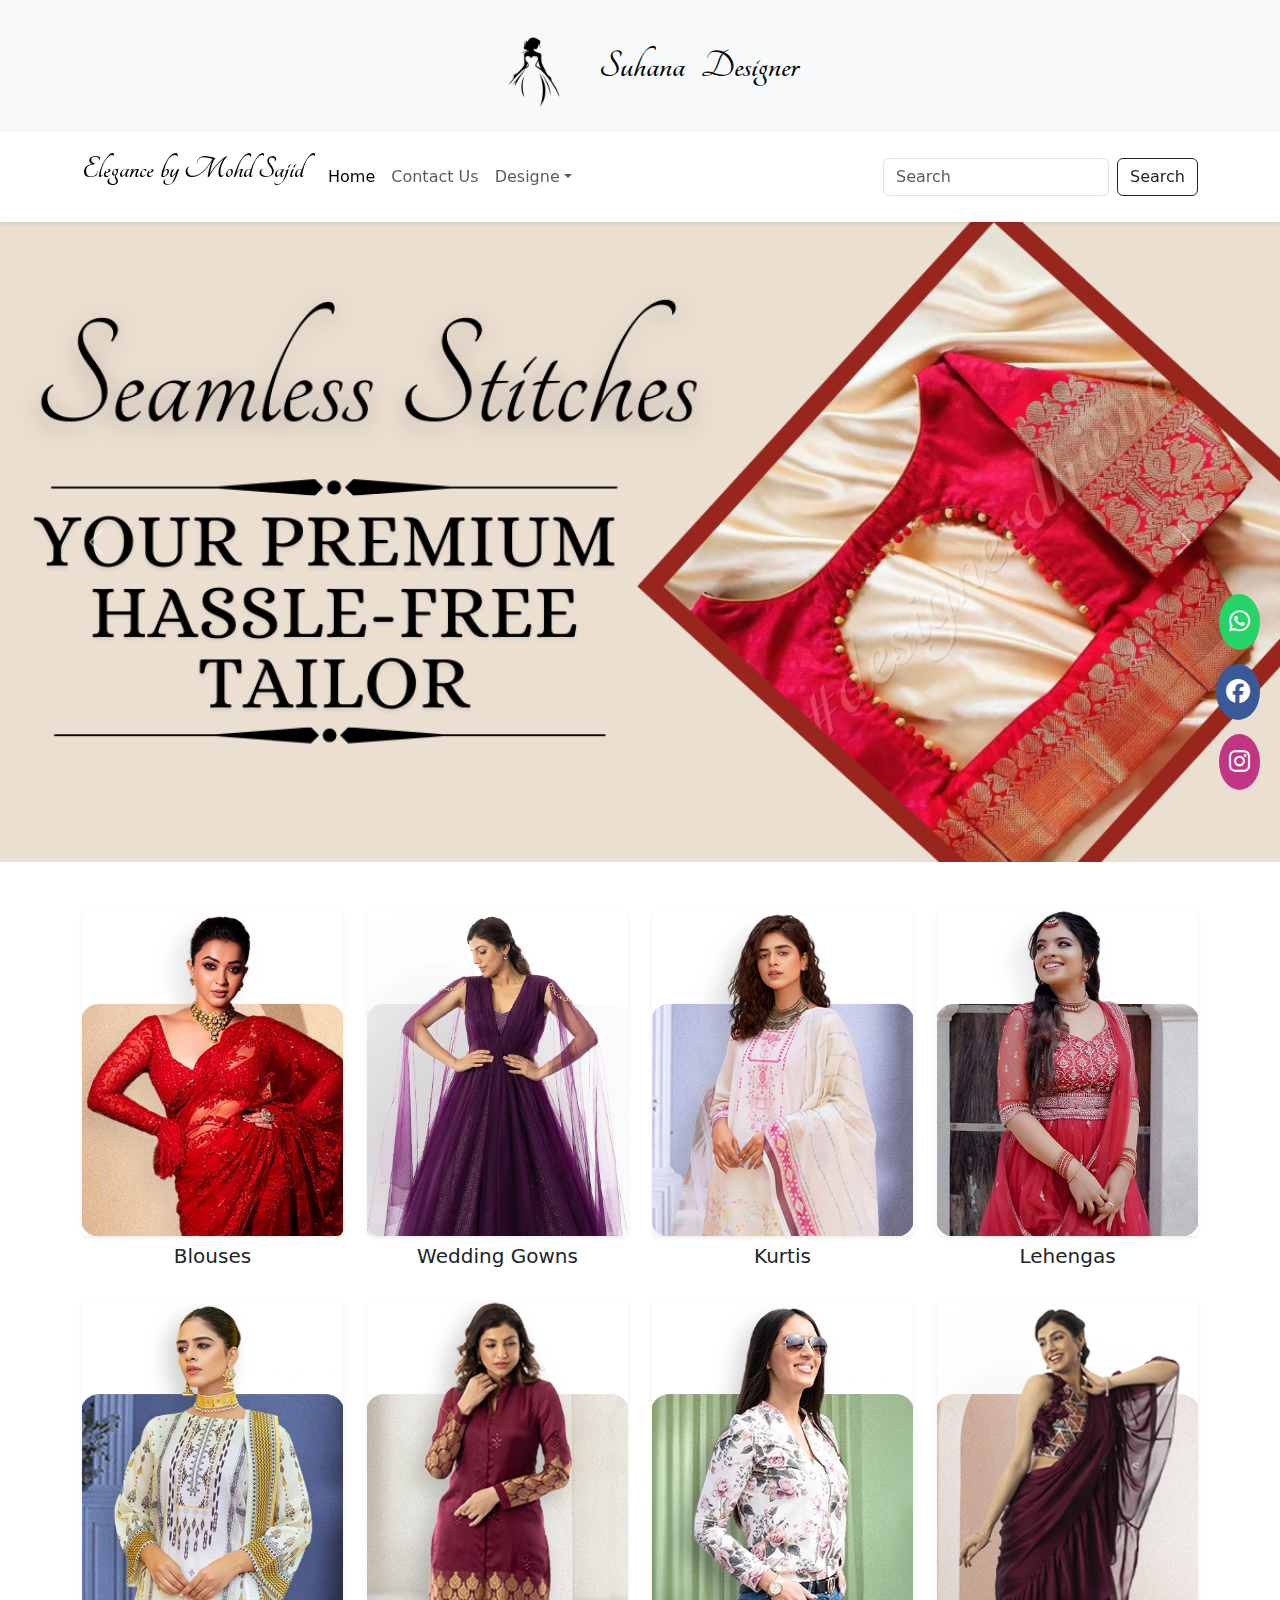
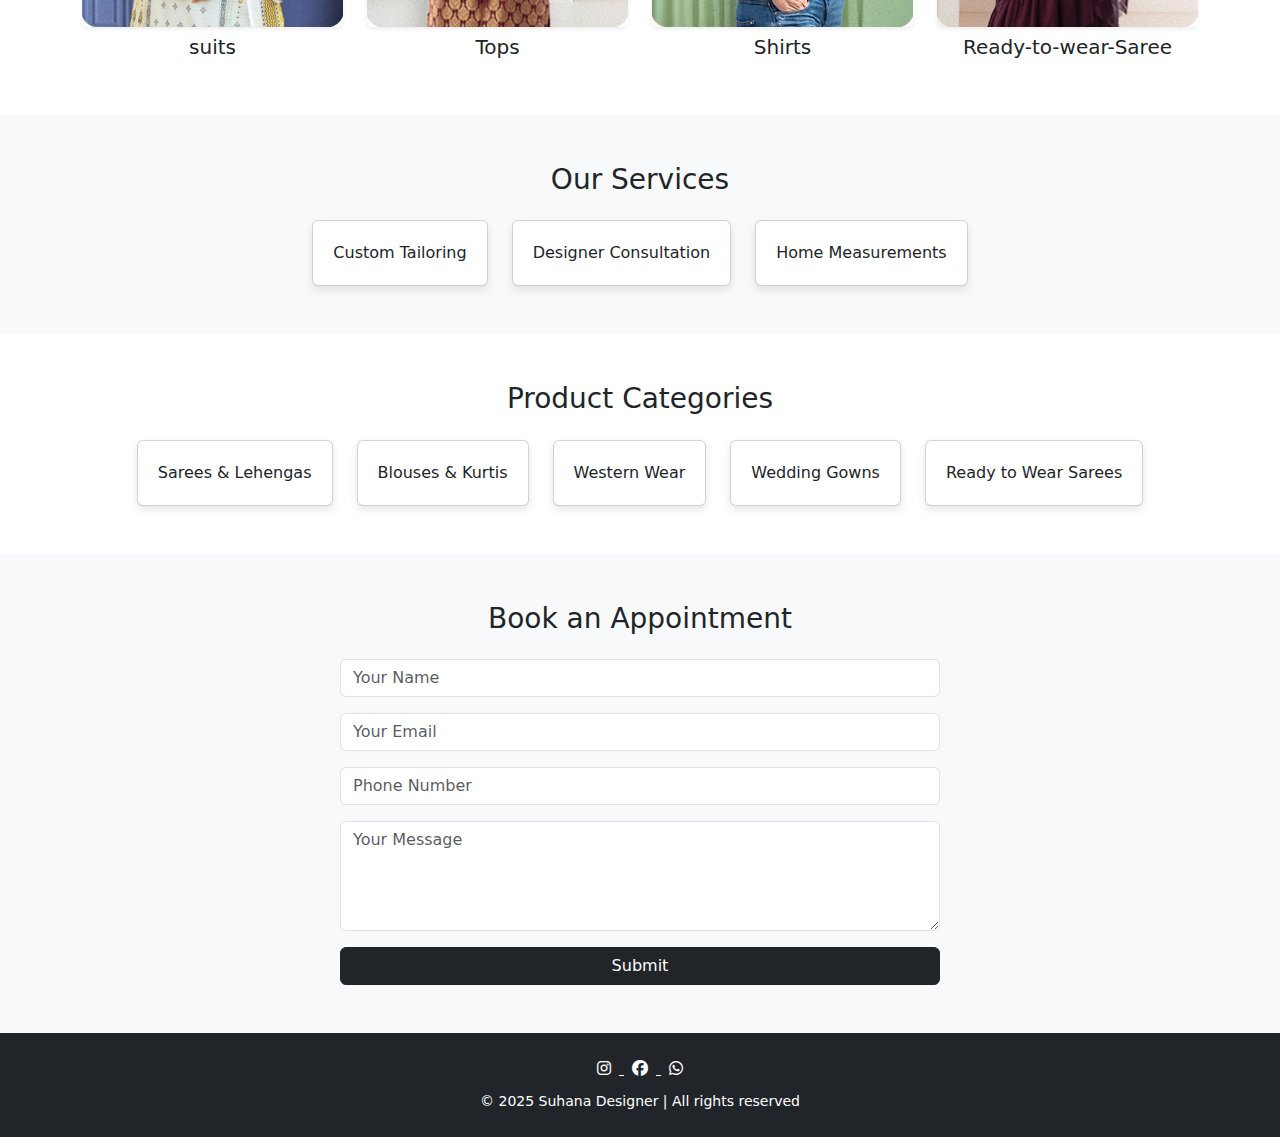
<file: index.html>
<!DOCTYPE html>
<html lang="en">
<head>
  <meta charset="UTF-8" />
  <meta name="viewport" content="width=device-width, initial-scale=1.0"/>
  <title>Suhana Designer</title>
  <link rel="stylesheet" href="fashion2.css" />
  <link rel="icon" type="image/png" sizes="32x32" href="favicon-32x32.png">
  <link href="https://cdn.jsdelivr.net/npm/bootstrap@5.3.5/dist/css/bootstrap.min.css" rel="stylesheet">
  <link rel="stylesheet" href="https://cdnjs.cloudflare.com/ajax/libs/font-awesome/6.5.0/css/all.min.css">
  <link rel="preconnect" href="https://fonts.googleapis.com">
  <link rel="preconnect" href="https://fonts.gstatic.com" crossorigin>
  <link href="https://fonts.googleapis.com/css2?family=Lavishly+Yours&family=Merienda:wght@300..900&family=Rancho&family=Roboto:ital,wght@0,100..900;1,100..900&family=Tangerine:wght@400;700&display=swap" rel="stylesheet">
  <link rel="js" href="myproject.js">
</head>
<body>

  <!-- Header -->
<header class="bg-light shadow-sm py-3">
  <div class="container text-center d-flex flex-column flex-md-row align-items-center justify-content-center gap-3">
    <img src="logo-removebg-preview.png" alt="Suhana Designer Logo" class="img-fluid" style="max-height: 100px;">
    <h1 class="fw-bold display-6 m-0">Suhana </h1>
    <h1 class="fw-bold display-6 m-0">Designer</h1>
  </div>
</header>

  <!-- Navbar -->
  <nav class="navbar navbar-expand-lg navbar-light bg-white shadow-sm sticky-top">
    <div class="container">
      <a class="navbar-brand fw-bold" href="index.html"> <p id="pa">Elegance by Mohd Sajid</p> </a>
      <button class="navbar-toggler" type="button" data-bs-toggle="collapse" data-bs-target="#navbarNav">
        <span class="navbar-toggler-icon"></span>
      </button>
      <div class="collapse navbar-collapse" id="navbarNav">
        <ul class="navbar-nav me-auto">
          <li class="nav-item"><a class="nav-link active" href="index.html">Home</a></li>
          <li class="nav-item"><a class="nav-link" href="contact.html">Contact Us</a></li>
          <li class="nav-item dropdown">
            <a class="nav-link dropdown-toggle" data-bs-toggle="dropdown" href="#">Designe</a>
            <ul class="dropdown-menu">
              <li><a class="dropdown-item" href="abrar1.html">Blouse</a></li>
              <li><a class="dropdown-item" href="abrar2.html">Wedding Gowns</a></li>
              <li><a class="dropdown-item" href="abrar3.html">Indo Western</a></li>
              <li><a class="dropdown-item" href="abrar4.html">Lehenga</a></li>
              <li><a class="dropdown-item" href="abrar5.html">Suits</a></li>
              <li><a class="dropdown-item" href="abrar6.html">Western wear</a></li>
              <li><a class="dropdown-item" href="abrar7.html">Kurtis</a></li>
            </ul>
          </li>
        </ul>
        <form class="d-flex" role="search" onsubmit="return handleSearch(event)">
          <input id="searchInput" class="form-control me-2" type="blouse" placeholder="Search" />
          <button class="btn btn-outline-dark" type="submit">Search</button>
        </form>
      </div>
    </div>
  </nav>

  <!-- Carousel -->
  <div id="mainCarousel" class="carousel slide" data-bs-ride="carousel">
    <div class="carousel-inner">
      <div class="carousel-item active">
        <img src="1.png" class="d-block w-100" alt="Slide 1">
      </div>
      <div class="carousel-item">
        <img src="2.png" class="d-block w-100" alt="Slide 2">
      </div>
      <div class="carousel-item">
        <img src="3.png" class="d-block w-100" alt="Slide 3">
      </div>
    </div>
    <button class="carousel-control-prev" type="button" data-bs-target="#mainCarousel" data-bs-slide="prev">
      <span class="carousel-control-prev-icon"></span>
    </button>
    <button class="carousel-control-next" type="button" data-bs-target="#mainCarousel" data-bs-slide="next">
      <span class="carousel-control-next-icon"></span>
    </button>
  </div>

  <!-- Gallery -->
  <section class="gallery container py-5">
    <div class="row g-4">
      <div class="col-md-3 col-sm-6 text-center">
        
        <a href="abrar1.html"><img src="Blouse.webp" alt="Blouses" class="img-fluid rounded shadow-sm"></a>
        <h5 class="mt-2">Blouses</h5>
      </div>
      <div class="col-md-3 col-sm-6 text-center">
        <a href="abrar2.html"><img src="Dress.webp" alt="Dress" class="img-fluid rounded shadow-sm"></a>
        <h5 class="mt-2">Wedding Gowns</h5>
      </div>
      <div class="col-md-3 col-sm-6 text-center">
        <a href="abrar7.html"><img src="Kurta-kurti.webp" alt="Kurtis" class="img-fluid rounded shadow-sm"></a>
        <h5 class="mt-2">Kurtis</h5>
      </div>
      <div class="col-md-3 col-sm-6 text-center">
        <a href="abrar4.html"><img src="Lehenga.webp" alt="Lehenga" class="img-fluid rounded shadow-sm"></a>
        <h5 class="mt-2">Lehengas</h5>
      </div>
      <div class="col-md-3 col-sm-6 text-center">
        <a href="abrar5.html"><img src="Salwar-suit.webp" alt="Dress" class="img-fluid rounded shadow-sm"></a>
        <h5 class="mt-2">suits</h5>
      </div>
      <div class="col-md-3 col-sm-6 text-center">
       <a href="https://www.google.com/search?q=tops+for+women&sca_esv=6f5fcc8f272f4316&udm=2&biw=1280&bih=585&sxsrf=AHTn8zrhl8NwTwsIPZv17HXx-Qxqdc1kCg%3A1744482800389&ei=8LH6Z7S9F83R2roPxMCUmQM&oq=tops&gs_lp=[base64]&sclient=img"> <img src="Top (1).webp" alt="Dress" class="img-fluid rounded shadow-sm"></a>
        <h5 class="mt-2">Tops</h5>
      </div>
      <div class="col-md-3 col-sm-6 text-center">
        <a href="https://www.google.com/search?q=shirts+for+women&sca_esv=6f5fcc8f272f4316&udm=2&biw=1280&bih=585&sxsrf=AHTn8zoZlrUScQ2L38aHu_LRmVSLgW3FCw%3A1744483110040&ei=JrP6Z8ydAo6Q4-EPmpkT&ved=0ahUKEwjMyNyAktOMAxUOyDgGHZrMBAAQ4dUDCBE&uact=5&oq=shirts+for+women&gs_lp=[base64]&sclient=img"><img src="top.webp" alt="Dress" class="img-fluid rounded shadow-sm"></a>
        <h5 class="mt-2">Shirts</h5>
      </div>
      <div class="col-md-3 col-sm-6 text-center">
        <a href="https://www.google.com/search?q=ready+to+wear+saree+for+women&sca_esv=6f5fcc8f272f4316&udm=2&biw=1280&bih=585&sxsrf=AHTn8zosVrRqHm0tdUdALIyXYTai_QL-yA%3A1744483197495&ei=fbP6Z_PxHZyD4-EPk4W7yAE&oq=ready+to++for+women&gs_lp=[base64]&sclient=img"><img src="Ready-to-wear-Saree.webp" alt="Dress" class="img-fluid rounded shadow-sm"></a>
        <h5 class="mt-2">Ready-to-wear-Saree</h5>
      </div>
    </div>
  </section>

  <!-- Services -->
  <section class="py-5 bg-light text-center">
    <h3 class="mb-4">Our Services</h3>
    <div class="container d-flex flex-wrap justify-content-center gap-4">
      <div class="card service-card">Custom Tailoring</div>
      <div class="card service-card">Designer Consultation</div>
      <div class="card service-card">Home Measurements</div>
    </div>
  </section>

  <!-- Product Categories -->
  <section class="py-5 text-center">
    <h3 class="mb-4">Product Categories</h3>
    <div class="container d-flex flex-wrap justify-content-center gap-4">
      <div class="card category-card">Sarees & Lehengas</div>
      <div class="card category-card">Blouses & Kurtis</div>
      <div class="card category-card">Western Wear</div>
      <div class="card category-card">Wedding Gowns</div>
      <div class="card category-card">Ready to Wear Sarees</div>
    </div>
  </section>

   <!-- Contact -->
  <section class="py-5 bg-light" id="contact">
    <div class="container">
      <h3 class="text-center mb-4">Book an Appointment</h3>
      <form class="contact-form mx-auto" style="max-width: 600px;" method="POST" action="mailto:mohdabrar9010@gmail.com" enctype="text/plain">
        <input type="text" name="Name" class="form-control mb-3" placeholder="Your Name" required />
        <input type="email" name="Email" class="form-control mb-3" placeholder="Your Email" required />
        <input type="tel" name="Phone" class="form-control mb-3" placeholder="Phone Number" required />
        <textarea name="Message" class="form-control mb-3" rows="4" placeholder="Your Message"></textarea>
        <button class="btn btn-dark w-100" type="submit">Submit</button>
      </form>
    </div>
  </section>


<!-- WhatsApp Button -->
<a href="https://wa.me/919010660212" class="whatsapp-button" target="_blank" title="Chat on WhatsApp">
  <i class="fab fa-whatsapp"></i>
</a>

<!-- Optional: Add social buttons similar to WhatsApp -->
<a href="https://www.instagram.com/suhana_designer.99" class="instagram-button" target="_blank" title="Follow on Instagram">
  <i class="fab fa-instagram"></i>
</a>

<a href="https://www.facebook.com/Abrar Khan" class="facebook-button" target="_blank" title="Follow on Facebook">
  <i class="fab fa-facebook"></i>
</a>



  <!-- Footer -->
<footer class="text-center py-4 bg-dark text-white">
  <div class="mb-2">
    <a href="https://www.instagram.com/suhana_designer.99" target="_blank" class="text-white">
      <i class="fab fa-instagram mx-2"></i>
    </a>
    <a href="https://www.facebook.com/Abrar Khan" target="_blank" class="text-white">
      <i class="fab fa-facebook mx-2"></i>
    </a>
    <a href="https://wa.me/919010660212" target="_blank" class="text-white">
      <i class="fab fa-whatsapp mx-2"></i>
    </a>
  </div>
  <small>&copy; 2025 Suhana Designer | All rights reserved</small>
</footer>


  <script src="https://cdn.jsdelivr.net/npm/bootstrap@5.3.5/dist/js/bootstrap.bundle.min.js"></script>

</search>

<script>
  function handleSearch(event) {
    event.preventDefault();

    const input = document.getElementById("searchInput").value.trim().toLowerCase();

    // Map of keywords to page URLs
    const pageMap = {
      "blouse": "abrar1.html",
      "wedding gown": "abrar2.html",
      "gown": "abrar2.html",
      "indo western": "abrar3.html",
      "lehenga": "abrar4.html",
      "suit": "abrar5.html",
      "western wear": "abrar6.html",
      "kurti": "abrar7.html",
      "kurtis": "abrar7.html",
      "tops": "https://www.google.com/search?q=tops+for+women",
      "shirts": "https://www.google.com/search?q=shirts+for+women",
      "saree": "https://www.google.com/search?q=ready+to+wear+saree+for+women"
    };

    // Find matching page
    const match = Object.keys(pageMap).find(keyword => input.includes(keyword));

    if (match) {
      window.location.href = pageMap[match];
    } else {
      alert("No matching result found. Try keywords like 'lehenga', 'kurti', or 'gown'.");
    }

    return false;
  }
</script>
</file>
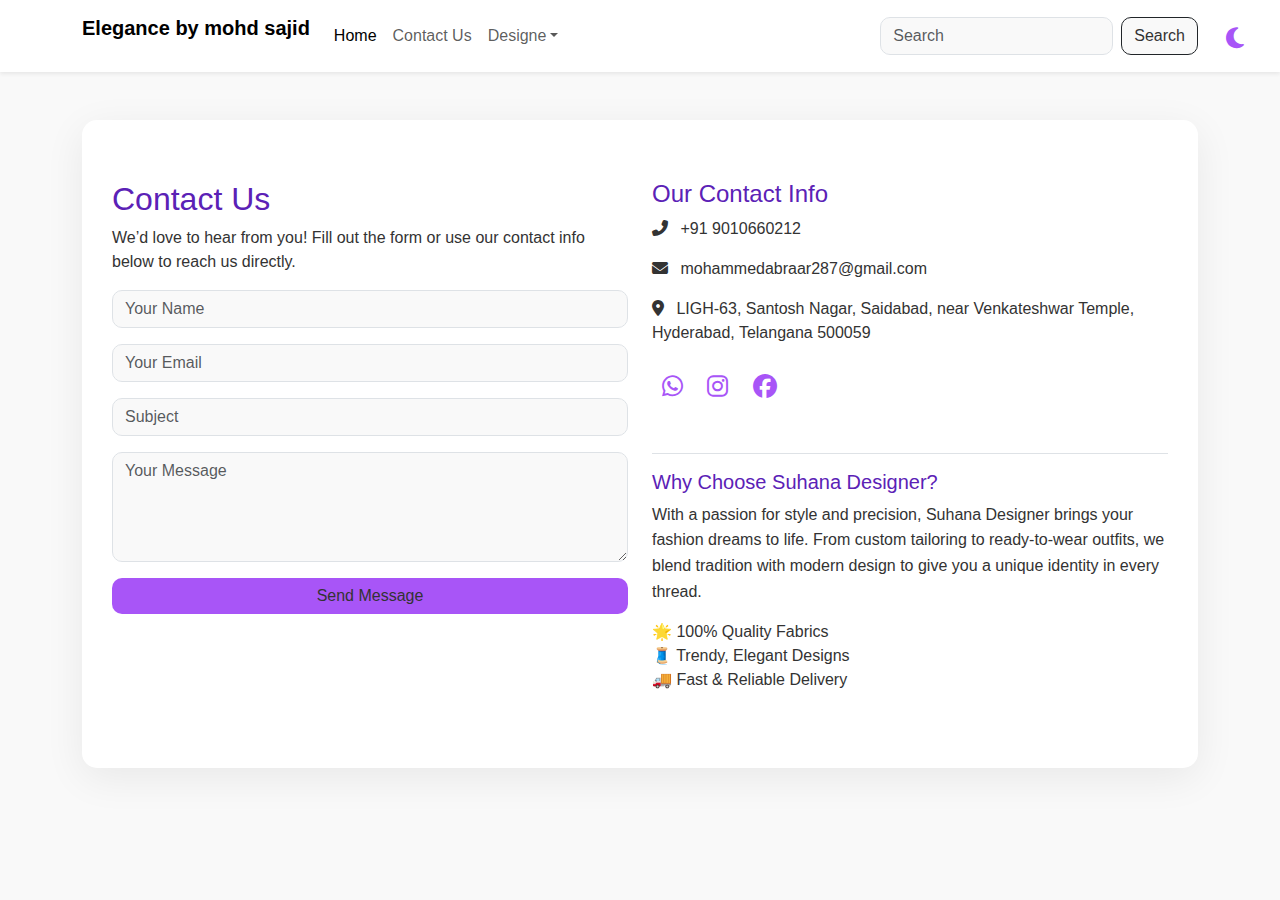
<file: contact.html>
<!DOCTYPE html>
<html lang="en" data-theme="light">
<head>
  <meta charset="UTF-8" />
  <meta name="viewport" content="width=device-width, initial-scale=1.0"/>
  <title>Contact Us - Suhana Designer</title>
  <link href="https://cdn.jsdelivr.net/npm/bootstrap@5.3.3/dist/css/bootstrap.min.css" rel="stylesheet">
  <link href="https://cdnjs.cloudflare.com/ajax/libs/font-awesome/6.5.0/css/all.min.css" rel="stylesheet">
  <style>
    :root {
      --bg-color: #f9f9f9;
      --card-bg: #ffffff;
      --text-color: #333;
      --accent-color: #a855f7;
      --heading-color: #5b21b6;
    }

    [data-theme="dark"] {
      --bg-color: #1f1f1f;
      --card-bg: #2a2a2a;
      --text-color: #f3f3f3;
      --accent-color: #d8b4fe;
      --heading-color: #c084fc;
    }

    body {
      font-family: 'Segoe UI', sans-serif;
      background: var(--bg-color);
      color: var(--text-color);
      transition: all 0.4s ease;
    }

    .contact-section {
      background-color: var(--card-bg);
      padding: 60px 30px;
      border-radius: 15px;
      box-shadow: 0 10px 40px rgba(0,0,0,0.07);
    }

    .contact-section h2,
    .contact-section h4,
    .contact-section h5 {
      color: var(--heading-color);
    }

    .form-control,
    .btn {
      border-radius: 10px;
      background-color: var(--bg-color);
      color: var(--text-color);
    }

    .form-control:focus {
      border-color: var(--accent-color);
      box-shadow: 0 0 0 0.2rem rgba(168, 85, 247, 0.25);
    }

    .btn-primary {
      background-color: var(--accent-color);
      border: none;
    }

    .btn-primary:hover {
      filter: brightness(1.1);
    }

    .social-icons a {
      margin: 0 10px;
      font-size: 1.5rem;
      color: var(--accent-color);
      transition: 0.3s;
    }

    .social-icons a:hover {
      transform: scale(1.1);
    }

    .theme-toggle {
      position: absolute;
      top: 20px;
      right: 30px;
      cursor: pointer;
      font-size: 1.5rem;
      color: var(--accent-color);
      background: none;
      border: none;
    }

    a {
      color: var(--text-color);
    }
  </style>
</head>
<body>



  
    <!-- Navbar -->
    <nav class="navbar navbar-expand-lg navbar-light bg-white shadow-sm sticky-top">
      <div class="container">
        <a class="navbar-brand fw-bold" href="index.html"> <p id="pa">Elegance by mohd sajid</p> </a>
        <button class="navbar-toggler" type="button" data-bs-toggle="collapse" data-bs-target="#navbarNav">
          <span class="navbar-toggler-icon"></span>
        </button>
        <div class="collapse navbar-collapse" id="navbarNav">
          <ul class="navbar-nav me-auto">
            <li class="nav-item"><a class="nav-link active" href="index.html">Home</a></li>
            <li class="nav-item"><a class="nav-link" href="contact.html">Contact Us</a></li>
            <li class="nav-item dropdown">
              <a class="nav-link dropdown-toggle" data-bs-toggle="dropdown" href="#">Designe</a>
              <ul class="dropdown-menu">
                <li><a class="dropdown-item" href="abrar1.html">Blouse</a></li>
                <li><a class="dropdown-item" href="abrar2.html">Wedding Gowns</a></li>
                <li><a class="dropdown-item" href="abrar3.html">Indo Western</a></li>
                <li><a class="dropdown-item" href="abrar4.html">Lehenga</a></li>
                <li><a class="dropdown-item" href="abrar5.html">Suits</a></li>
                <li><a class="dropdown-item" href="abrar6.html">Western wear</a></li>
                <li><a class="dropdown-item" href="abrar7.html">Kurtis</a></li>
              </ul>
            </li>
          </ul>
          <form class="d-flex" role="search" onsubmit="return handleSearch(event)">
            <input id="searchInput" class="form-control me-2" type="blouse" placeholder="Search" />
            <button class="btn btn-outline-dark" type="submit">Search</button>
          </form>
          <!-- 🌗 Theme Toggle Button -->
<button class="theme-toggle" onclick="toggleTheme()" title="Toggle Theme">
  <i class="fas fa-moon" id="themeIcon"></i>
</button>
        </div>
      </div>
    </nav>
  


<div class="container my-5">
  <div class="contact-section position-relative">
    <div class="row">
      <div class="col-md-6 mb-4">
        <h2>Contact Us</h2>
        <p>We’d love to hear from you! Fill out the form or use our contact info below to reach us directly.</p>
        <form>
          <div class="mb-3">
            <input type="text" class="form-control" placeholder="Your Name" required />
          </div>
          <div class="mb-3">
            <input type="email" class="form-control" placeholder="Your Email" required />
          </div>
          <div class="mb-3">
            <input type="text" class="form-control" placeholder="Subject" />
          </div>
          <div class="mb-3">
            <textarea class="form-control" rows="4" placeholder="Your Message" required></textarea>
          </div>
          <button type="submit" class="btn btn-primary w-100">Send Message</button>
        </form>
      </div>

      <div class="col-md-6 contact-info">
        <h4>Our Contact Info</h4>
        <p><i class="fas fa-phone-alt me-2"></i> +91 9010660212</p>
        <p><i class="fas fa-envelope me-2"></i> 
          <a href="mailto:mohammedabraar287@gmail.com" class="text-decoration-none">
            mohammedabraar287@gmail.com
          </a>
        </p>
        <p><i class="fas fa-map-marker-alt me-2"></i> 
          LIGH-63, Santosh Nagar, Saidabad, near Venkateshwar Temple, Hyderabad, Telangana 500059
        </p>

        <div class="social-icons mt-4">
          <a href="https://wa.me/919010660212" target="_blank"><i class="fab fa-whatsapp"></i></a>
          <a href="https://www.instagram.com/suhana_designer.99" target="_blank"><i class="fab fa-instagram"></i></a>
          <a href="https://www.facebook.com/Abrar Khan" target="_blank"><i class="fab fa-facebook"></i></a>
        </div>

        <div class="mt-5 pt-3 border-top">
          <h5>Why Choose Suhana Designer?</h5>
          <p class="--text-color" style="line-height: 1.6;">
            With a passion for style and precision, Suhana Designer brings your fashion dreams to life.
            From custom tailoring to ready-to-wear outfits, we blend tradition with modern design to give you a unique identity in every thread.
          </p>
          <p class="text">
            🌟 100% Quality Fabrics<br/>
            🧵 Trendy, Elegant Designs<br/>
            🚚 Fast & Reliable Delivery
          </p>
        </div>
      </div>
    </div>
  </div>
</div>

<script>
  function handleSearch(event) {
    event.preventDefault();

    const input = document.getElementById("searchInput").value.trim().toLowerCase();

    // Map of keywords to page URLs
    const pageMap = {
      "blouse": "abrar1.html",
      "wedding gown": "abrar2.html",
      "gown": "abrar2.html",
      "indo western": "abrar3.html",
      "lehenga": "abrar4.html",
      "suit": "abrar5.html",
      "western wear": "abrar6.html",
      "kurti": "abrar7.html",
      "kurtis": "abrar7.html",
      "tops": "https://www.google.com/search?q=tops+for+women",
      "shirts": "https://www.google.com/search?q=shirts+for+women",
      "saree": "https://www.google.com/search?q=ready+to+wear+saree+for+women"
    };

    // Find matching page
    const match = Object.keys(pageMap).find(keyword => input.includes(keyword));

    if (match) {
      window.location.href = pageMap[match];
    } else {
      alert("No matching result found. Try keywords like 'lehenga', 'kurti', or 'gown'.");
    }

    return false;
  }
</script>

<script>
  // Theme toggle logic
  const icon = document.getElementById('themeIcon');
  const root = document.documentElement;

  function toggleTheme() {
    let theme = root.getAttribute('data-theme');
    if (theme === 'light') {
      root.setAttribute('data-theme', 'dark');
      icon.classList.remove('fa-moon');
      icon.classList.add('fa-sun');
    } else {
      root.setAttribute('data-theme', 'light');
      icon.classList.remove('fa-sun');
      icon.classList.add('fa-moon');
    }
  }

  // Optional: Save theme preference
</script>

<script src="https://cdn.jsdelivr.net/npm/bootstrap@5.3.3/dist/js/bootstrap.bundle.min.js"></script>
</body>
</html>
</file>
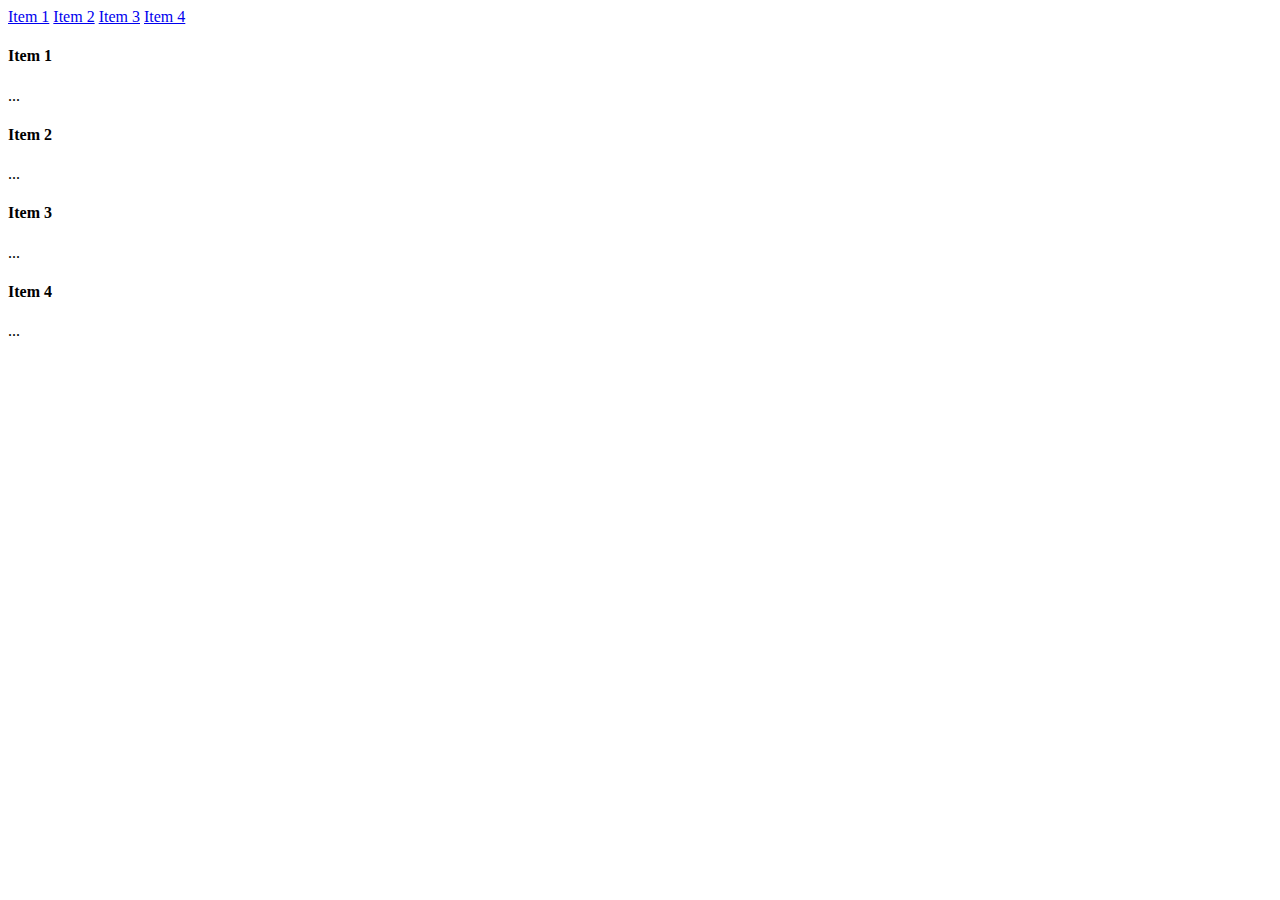
<file: list.html>
<!DOCTYPE html>
<html lang="en">
<head>
    <meta charset="UTF-8">
    <meta name="viewport" content="width=device-width, initial-scale=1.0">
    <title>Document</title>
</head>
<body>
    <div class="row">
        <div class="col-4">
          <div id="list-example" class="list-group">
            <a class="list-group-item list-group-item-action" href="#list-item-1">Item 1</a>
            <a class="list-group-item list-group-item-action" href="#list-item-2">Item 2</a>
            <a class="list-group-item list-group-item-action" href="#list-item-3">Item 3</a>
            <a class="list-group-item list-group-item-action" href="#list-item-4">Item 4</a>
          </div>
        </div>
        <div class="col-8">
          <div data-bs-spy="scroll" data-bs-target="#list-example" data-bs-smooth-scroll="true" class="scrollspy-example" tabindex="0">
            <h4 id="list-item-1">Item 1</h4>
            <p>...</p>
            <h4 id="list-item-2">Item 2</h4>
            <p>...</p>
            <h4 id="list-item-3">Item 3</h4>
            <p>...</p>
            <h4 id="list-item-4">Item 4</h4>
            <p>...</p>
          </div>
        </div>
      </div>
</body>
</html>
</file>
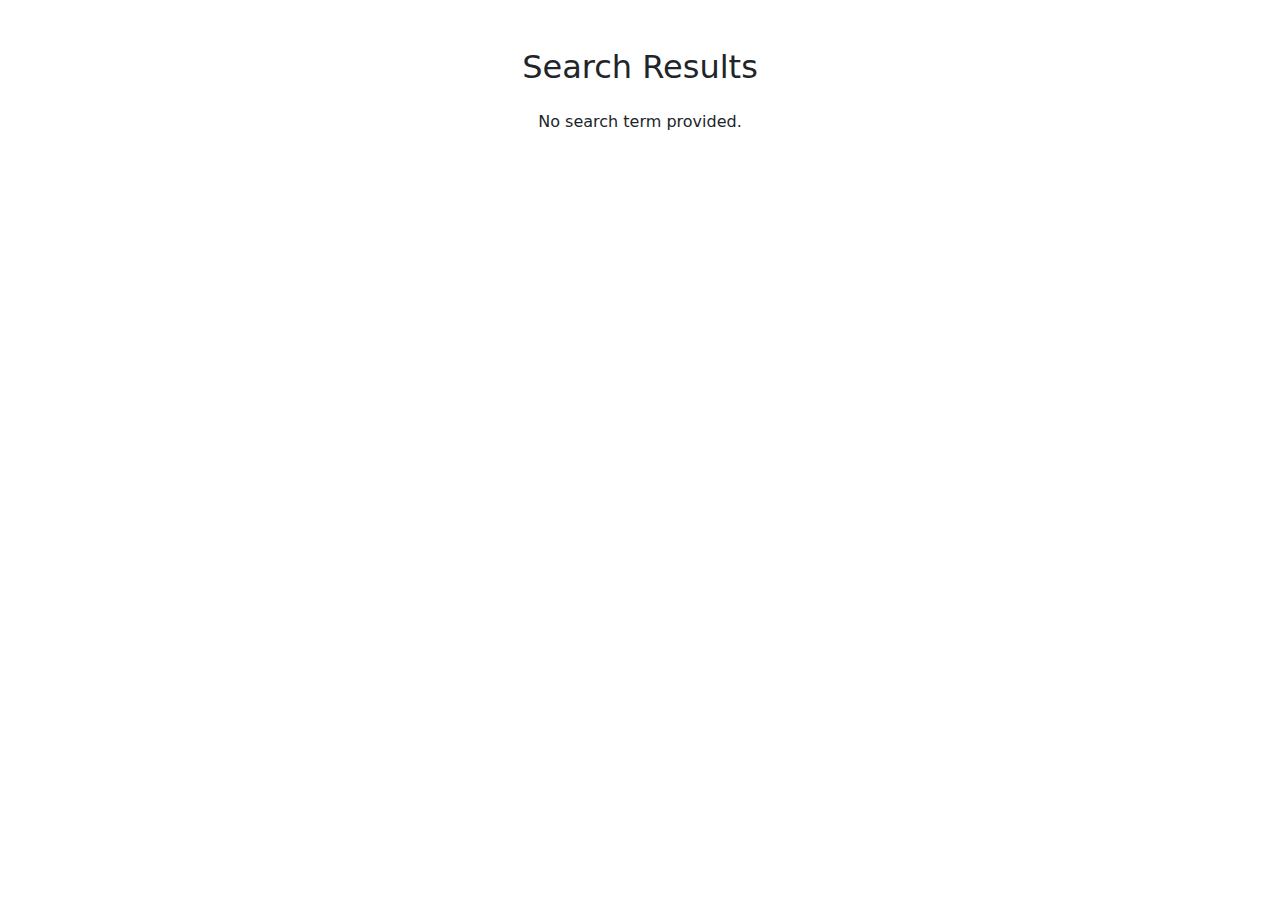
<file: search.html>
<!DOCTYPE html>
<html lang="en">
<head>
  <meta charset="UTF-8">
  <meta name="viewport" content="width=device-width, initial-scale=1">
  <title>Search Results</title>
  <link href="https://cdn.jsdelivr.net/npm/bootstrap@5.3.5/dist/css/bootstrap.min.css" rel="stylesheet">
  <style>
    .product-card {
      border: 1px solid #ddd;
      border-radius: 8px;
      padding: 15px;
      margin-bottom: 20px;
      text-align: center;
    }
  </style>
</head>
<body>

  <div class="container py-5">
    <h2 class="text-center mb-4">Search Results</h2>
    <div id="results" class="row"></div>
  </div>

  <script>
    const products = [
      { name: "Blouse", image: "abrar1.html" },
      { name: "Dress", image: "Dress.webp" },
      { name: "Kurtis", image: "Kurta-kurti.webp" },
      { name: "Lehenga", image: "Lehenga.webp" },
      { name: "Suits", image: "Salwar-suit.webp" },
      { name: "Tops", image: "Top (1).webp" },
      { name: "Shirts", image: "top.webp" },
      { name: "Ready-to-wear Saree", image: "Ready-to-wear-Saree.webp" }
    ];

    function getQueryParam(param) {
      const urlParams = new URLSearchParams(window.location.search);
      return urlParams.get(param);
    }

    function displayResults(query) {
      const resultsContainer = document.getElementById("results");
      const lowerQuery = query.toLowerCase();

      const filtered = products.filter(product =>
        product.name.toLowerCase().includes(lowerQuery)
      );

      if (filtered.length > 0) {
        filtered.forEach(product => {
          const card = `
            <div class="col-md-3">
              <div class="product-card">
                <img src="${product.image}" alt="${product.name}" class="img-fluid mb-2" />
                <h5>${product.name}</h5>
              </div>
            </div>
          `;
          resultsContainer.innerHTML += card;
        });
      } else {
        resultsContainer.innerHTML = `<p class="text-center">No results found for "<strong>${query}</strong>".</p>`;
      }
    }

    const searchQuery = getQueryParam("query");
    if (searchQuery) {
      displayResults(searchQuery);
    } else {
      document.getElementById("results").innerHTML = `<p class="text-center">No search term provided.</p>`;
    }
  </script>
</body>
</html>
</file>
<file: fashion2.css>
body {
    font-family: 'Segoe UI', sans-serif;
  }
  
  header h1 {
    color: #070707;
text-transform: capitalize;
font-family: "Tangerine", cursive;
font-size: 3rem;
  }
  #pa{
    font-family: "Tangerine", cursive; 
    font-size: 2rem;
  }
  
  .tangerine-regular {
    
    font-weight: 400;
    font-style: normal;
  }
  
  .tangerine-bold {
    font-family: "Tangerine", cursive;
    font-weight: 700;
    font-style: normal;
  }
  

  .gallery img {
    transition: transform 0.3s ease;
  }
  
  .gallery img:hover {
    transform: scale(1.05);
  }
  
  .service-card, .category-card {
    padding: 20px;
    min-width: 200px;
    border: none;
    background: #fff;
    box-shadow: 0 4px 8px rgba(0,0,0,0.1);
    border-radius: 12px;
    font-weight: 500;
    transition: all 0.3s;
  }
  
  .service-card:hover, .category-card:hover {
    background: #fce4ec;
    transform: translateY(-5px);
  }
/* Add to your CSS file or in a <style> tag */
.whatsapp-button,
.instagram-button,
.facebook-button {
  position: fixed;
  bottom: 250px;
  right: 20px;
  background-color: #25d366; /* WhatsApp Green */
  color: white;
  font-size: 24px;
  padding: 10px;
  border-radius: 100%;
  margin-top: 10px;
  z-index: 1000;
  text-align: center;
  transition: background 0.3s;
}

.instagram-button {
  bottom: 110px;
  background: #C13584;
}

.facebook-button {
  bottom: 180px;
  background: #3b5998;
}

.whatsapp-button:hover,
.instagram-button:hover,
.facebook-button:hover {
  opacity: 0.8;
}
</file>
